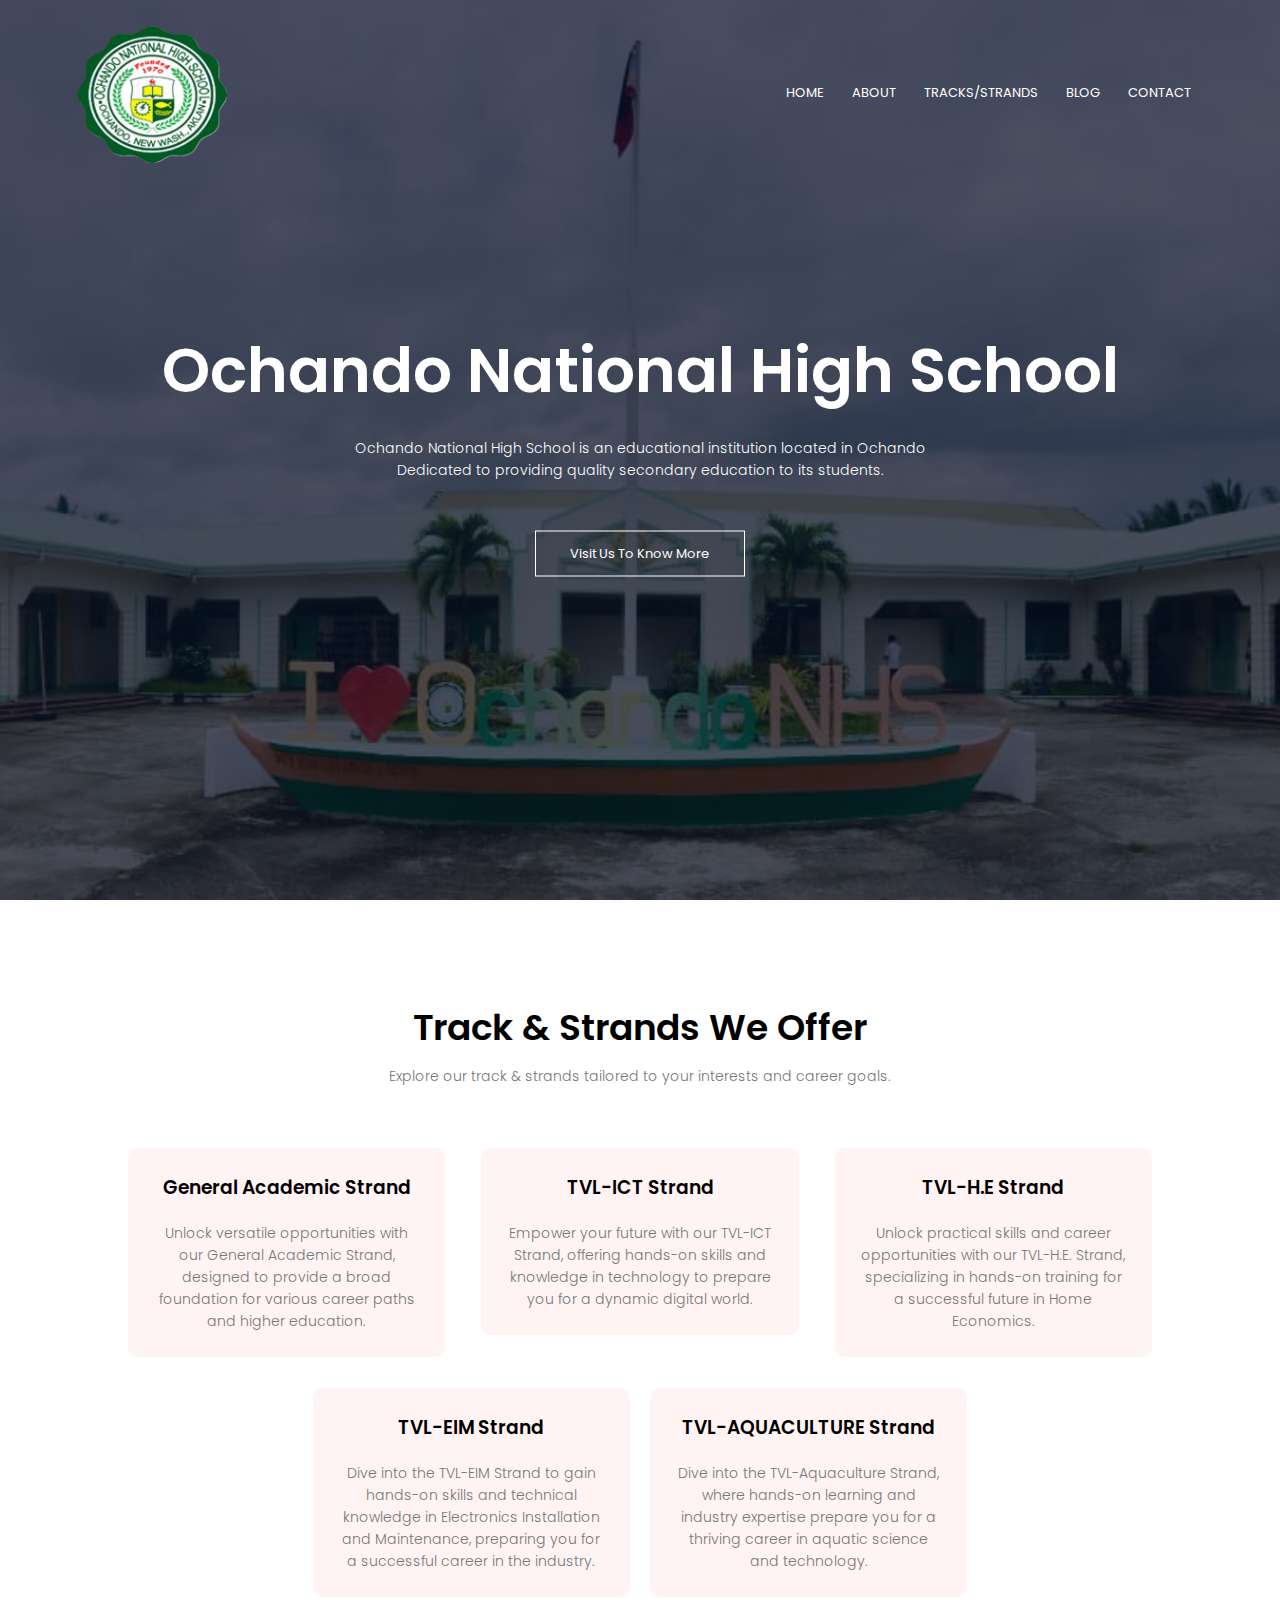
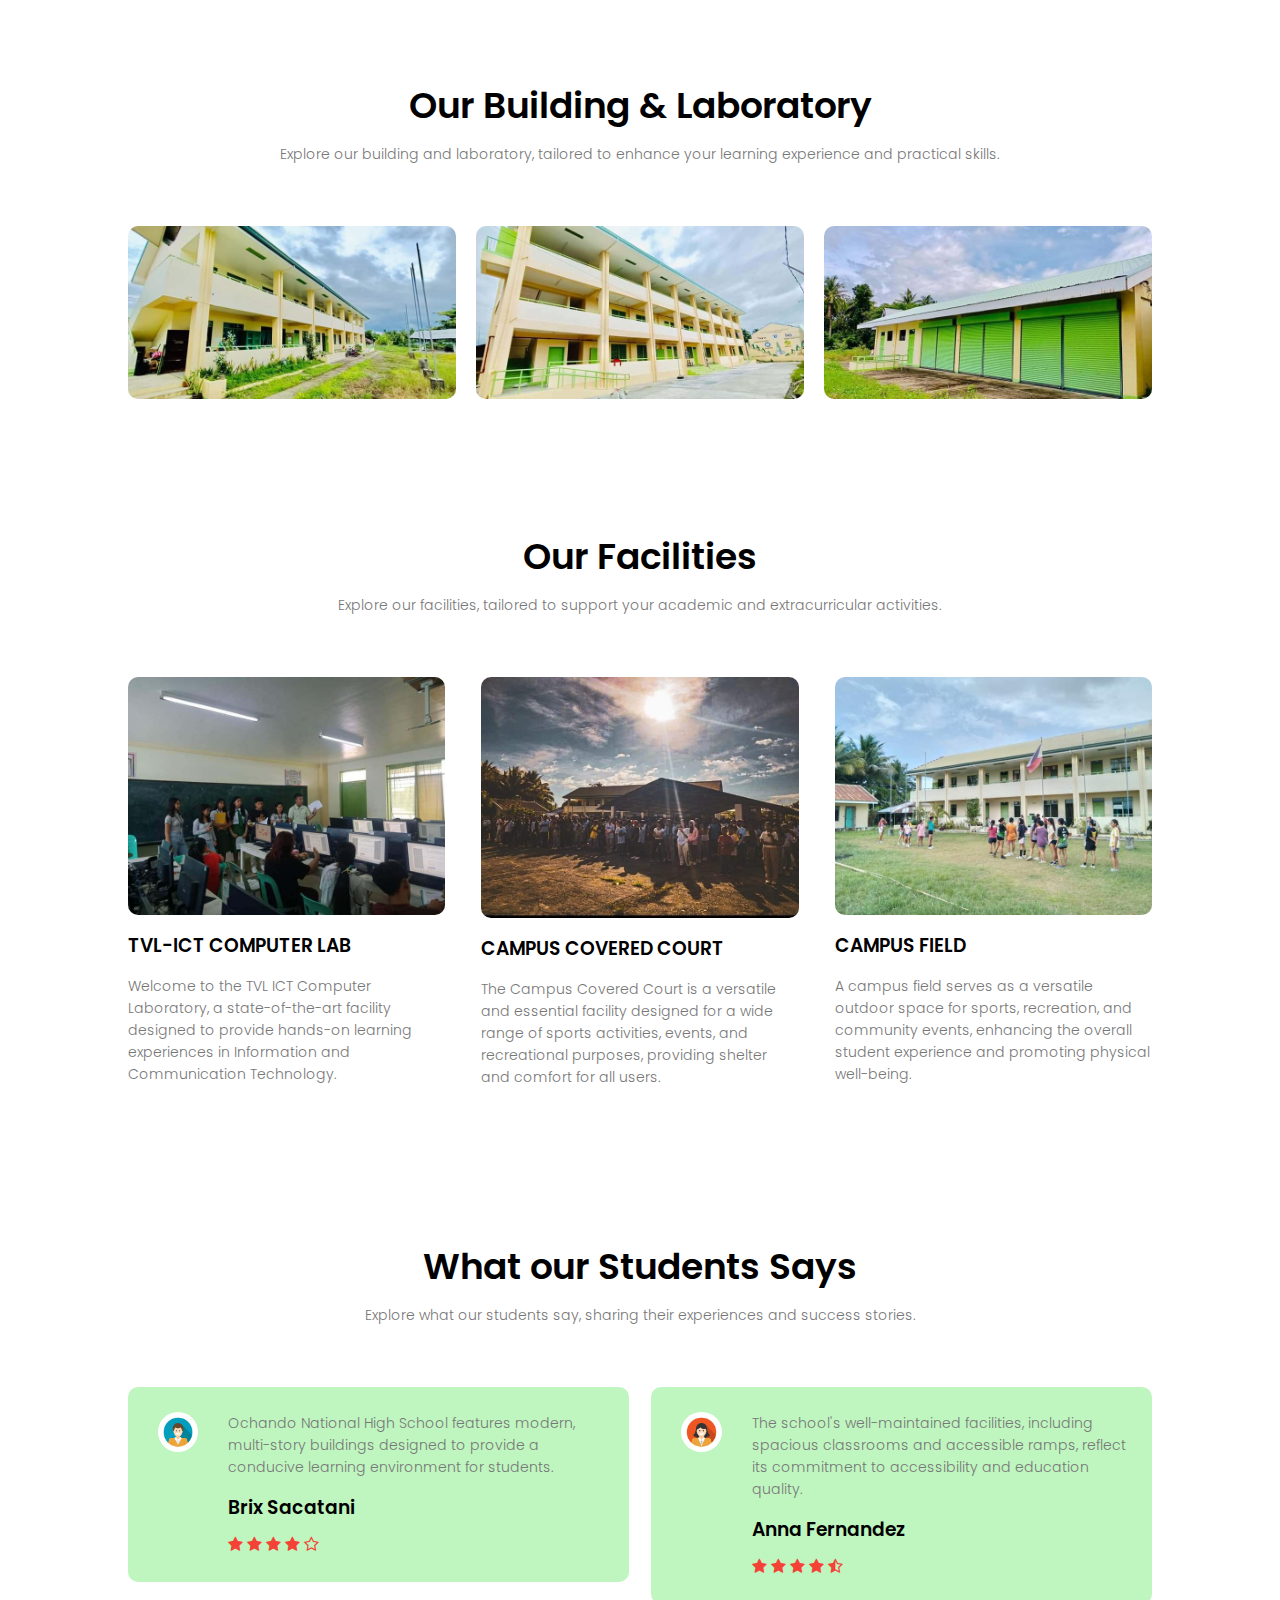
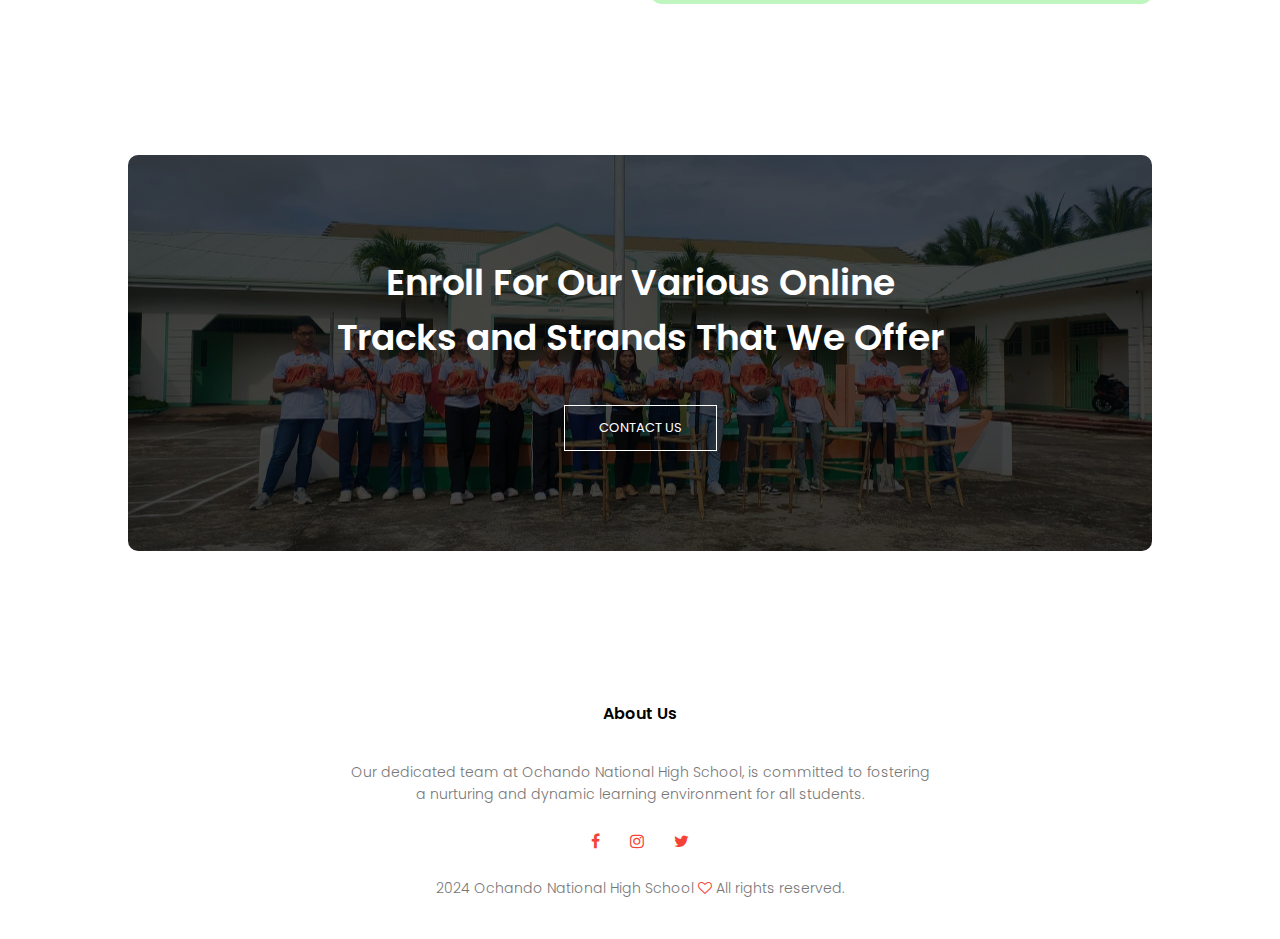
<file: Ochando NHS Website/index.html>
<html lang="en">
<head>
    <meta name="viewport" content="width=device-width, initial-scale=1.0">
    <title>Ochando NHS Wesbite</title>
    <link rel="stylesheet" href="style.css">
    <link rel="preconnect" href="https://fonts.googleapis.com">
<link rel="preconnect" href="https://fonts.gstatic.com" crossorigin>
<link href="https://fonts.googleapis.com/css2?family=Poppins:wght@200;300;400;600;700&display=swap" rel="stylesheet">
<link rel="stylesheet" href="https://cdn.jsdelivr.net/npm/@fortawesome/fontawesome-free@6.4.2/css/all.min.css">
<link rel="stylesheet" href="https://cdnjs.cloudflare.com/ajax/libs/font-awesome/4.7.0/css/font-awesome.min.css">

</head>
<body>
<section class="header">
        <nav>
            <a href="index.html"><img src="images/logo.png"></a>
            <div class="nav-links" id="navLinks">
                <i class="fa fa-times" onclick="hideMenu()"></i>
                <ul>
                    <li><a href="index.html">HOME</a></li>
                    <li><a href="about.html">ABOUT</a></li>
                    <li><a href="strand.html">TRACKS/STRANDS</a></li>
                    <li><a href="blog.html">BLOG</a></li>
                    <li><a href="contact.html">CONTACT</a></li>
                </ul>
            </div>
            <i class="fa fa-bars" onclick="showMenu()"></i>
        </nav>

    <div class="text-box">
        <h1>Ochando National High School</h1>
        <p>Ochando National High School is an educational institution located in Ochando <br> Dedicated to providing quality secondary education to its students.</p>
        <a href="" class="hero-btn">Visit Us To Know More</a>
    </div>

    </section>

<!-- strand -->
<section class="strand">
    <h1>Track & Strands We Offer</h1>
    <p>Explore our track & strands tailored to your interests and career goals.</p>
    
    <div class="row">
        <div class="strand-col">
            <h3>General Academic Strand</h3>
            <p>Unlock versatile opportunities with our General Academic Strand, designed to provide a broad foundation for various career paths and higher education.</p>
        </div>
        <div class="strand-col">
            <h3>TVL-ICT Strand</h3>
            <p>Empower your future with our TVL-ICT Strand, offering hands-on skills and knowledge in technology to prepare you for a dynamic digital world.</p>
        </div>
        <div class="strand-col">
            <h3>TVL-H.E Strand</h3>
            <p>Unlock practical skills and career opportunities with our TVL-H.E. Strand, specializing in hands-on training for a successful future in Home Economics.</p>
        </div>
    </div>
    <div class="row2">
    <div class="strand-col">
            <h3>TVL-EIM Strand</h3>
            <p>Dive into the TVL-EIM Strand to gain hands-on skills and technical knowledge in Electronics Installation and Maintenance, preparing you for a successful career in the industry.</p>
        </div>
    <div class="strand-col">
            <h3>TVL-AQUACULTURE Strand</h3>
            <p>Dive into the TVL-Aquaculture Strand, where hands-on learning and industry expertise prepare you for a thriving career in aquatic science and technology.</p>
        </div>
    </div>

    </div>


</section>
<!-- ----- campus ----- -->

<section class="campus">
    <h1>Our Building & Laboratory</h1>
    <p>Explore our building and laboratory, tailored to enhance your learning experience and practical skills.</p>
    <div class="row">
        <div class="campus-col">
            <img src="images/shs.png">
            <div class="layer">
                <h3>SENIOR HIGH SCHOOL</h3>
            </div>
        </div>
        <div class="campus-col">
            <img src="images/junior.png">
            <div class="layer">
                <h3>JUNIOR HIGH SCHOOL</h3>
            </div>
        </div>
        <div class="campus-col">
            <img src="images/eim.png">
            <div class="layer">
                <h3>TVL-EIM LABORATORY</h3>
            </div>
        </div>
    </div>
</section>

<!-- ----- facilities ----- -->

<section class="facilities">
    <h1>Our Facilities</h1>
    <p>Explore our facilities, tailored to support your academic and extracurricular activities.</p>


    <div class="row">
        <div class="facilities-col">
            <img src="images/complab.png">
            <h3>TVL-ICT COMPUTER LAB</h3>
            <p>Welcome to the TVL ICT Computer Laboratory, a state-of-the-art facility designed to provide hands-on learning experiences in Information and Communication Technology.</p>
        </div>
        <div class="facilities-col">
            <img src="images/covered court.png">
            <h3>CAMPUS COVERED COURT</h3>
            <p>The Campus Covered Court is a versatile and essential facility designed for a wide range of sports activities, events, and recreational purposes, providing shelter and comfort for all users.</p>
        </div>
        <div class="facilities-col">
            <img src="images/field.png">
            <h3>CAMPUS FIELD</h3>
            <p>A campus field serves as a versatile outdoor space for sports, recreation, and community events, enhancing the overall student experience and promoting physical well-being.</p>
        </div>
    </div>

</section>

<!------ testimonials ------>

<section class="testimonials">
    <h1>What our Students Says</h1>
    <p>Explore what our students say, sharing their experiences and success stories.</p>

    <div class="row">
        <div class="testimonial-col">
            <img src="images/user1.jpg">
            <div>
                <p>Ochando National High School features modern, multi-story buildings designed to provide a conducive learning environment for students.</p>
                <h3>Brix Sacatani</h3>
                <i class="fa fa-star"></i>
                <i class="fa fa-star"></i>
                <i class="fa fa-star"></i>
                <i class="fa fa-star"></i>
                <i class="fa fa-star-o"></i>
            </div>
        </div>
        <div class="testimonial-col">
            <img src="images/user2.jpg">
            <div>
                <p>The school's well-maintained facilities, including spacious classrooms and accessible ramps, reflect its commitment to accessibility and education quality.</p>
                <h3>Anna Fernandez</h3>
                <i class="fa fa-star"></i>
                <i class="fa fa-star"></i>
                <i class="fa fa-star"></i>
                <i class="fa fa-star"></i>
                <i class="fa fa-star-half-o"></i>
            </div>
        </div>
    </div>

</section>

<!------ Call To Action ------>

<section class="cta">
    <h1>Enroll For Our Various Online<br>Tracks and Strands That We Offer</h1>
    <a href="" class="hero-btn">CONTACT US</a>
</section>

<!------ Footer ------>

<section class="footer">
    <h4>About Us</h4>
    <p>Our dedicated team at Ochando National High School, is committed to fostering<br> a nurturing and dynamic learning environment for all students.</p>
    <div class="icons">
        <a href="https://www.facebook.com/profile.php?id=100064850674392&mibextid=ZbWKwL" target="_blank"><i class="fa fa-facebook"></i></a>
        <i class="fa fa-instagram"></i>
        <i class="fa fa-twitter"></i>
    </div>
    <p>2024 Ochando National High School <i class="fa fa-heart-o"></i> All rights reserved.</p>
</section>












    
<!-- -------JavaScript for Toggle Menu------->
    <script>

        var navLinks = document.getElementById("navLinks");

        function showMenu(){
            navLinks.style.right = "0";
        }
        function hideMenu(){
            navLinks.style.right = "-200px";
        }

    </script>

</body>
</html>
</file>
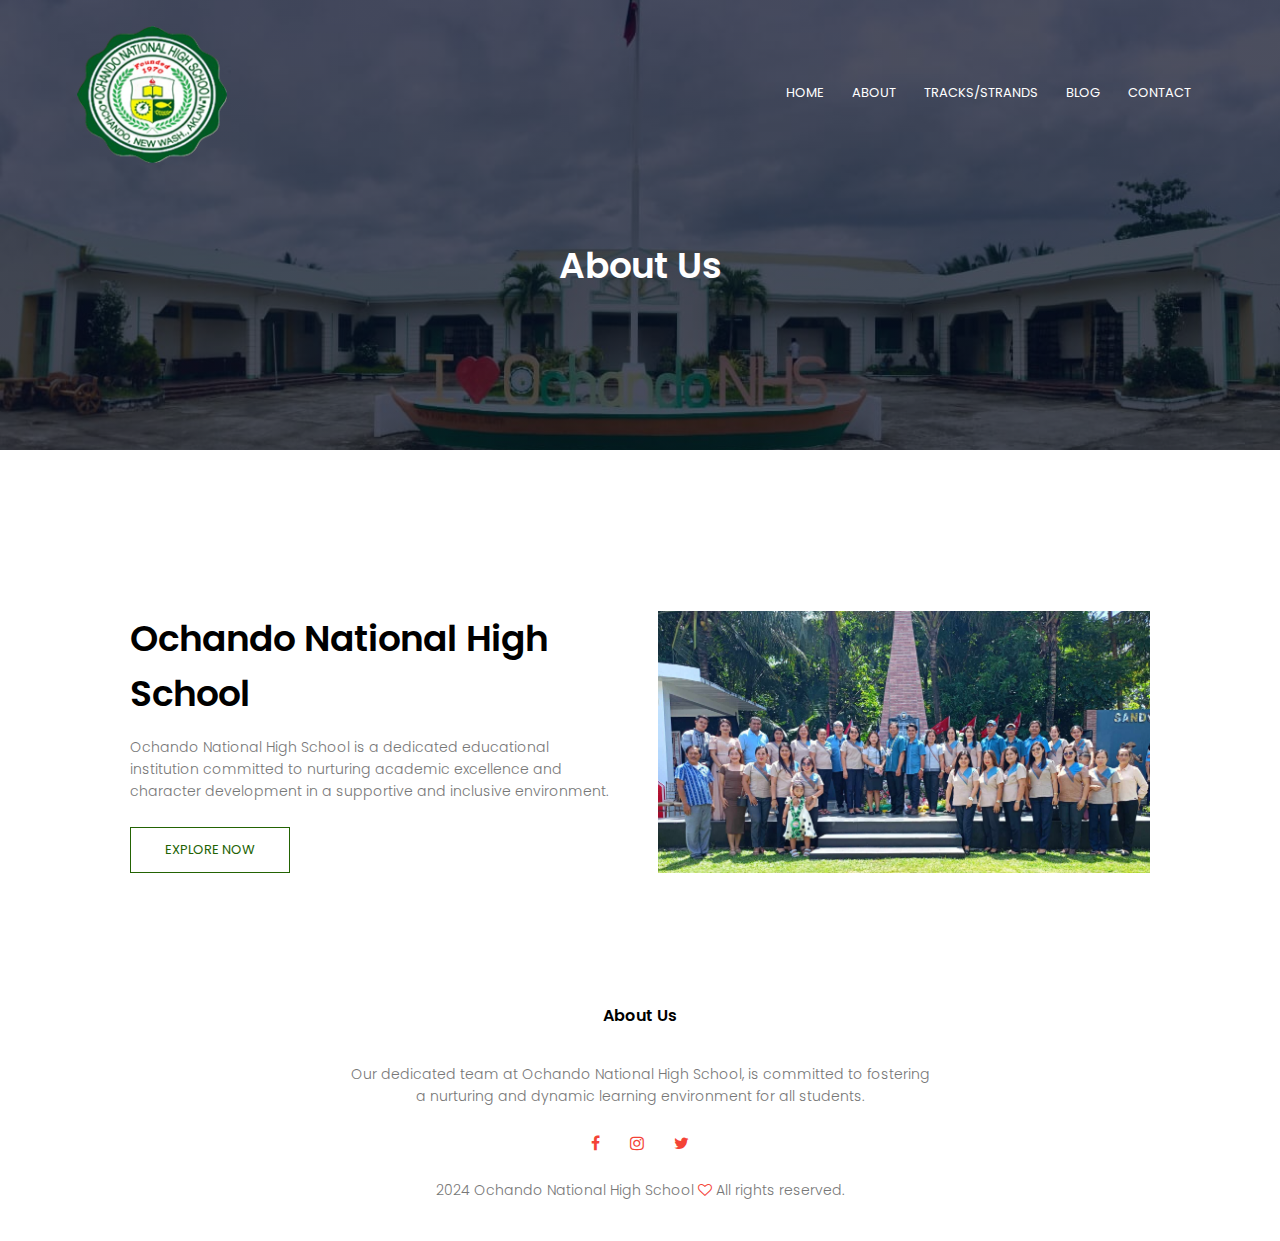
<file: Ochando NHS Website/about.html>
<html lang="en">
<head>
    <meta name="viewport" content="width=device-width, initial-scale=1.0">
    <title>Ochando NHS Wesbite</title>
    <link rel="stylesheet" href="style.css">
    <link rel="preconnect" href="https://fonts.googleapis.com">
<link rel="preconnect" href="https://fonts.gstatic.com" crossorigin>
<link href="https://fonts.googleapis.com/css2?family=Poppins:wght@200;300;400;600;700&display=swap" rel="stylesheet">
<link rel="stylesheet" href="https://cdn.jsdelivr.net/npm/@fortawesome/fontawesome-free@6.4.2/css/all.min.css">
<link rel="stylesheet" href="https://cdnjs.cloudflare.com/ajax/libs/font-awesome/4.7.0/css/font-awesome.min.css">

</head>
<body>
<section class="sub-header">
        <nav>
            <a href="index.html"><img src="images/logo.png"></a>
            <div class="nav-links" id="navLinks">
                <i class="fa fa-times" onclick="hideMenu()"></i>
                <ul>
                    <li><a href="index.html">HOME</a></li>
                    <li><a href="about.html">ABOUT</a></li>
                    <li><a href="strand.html">TRACKS/STRANDS</a></li>
                    <li><a href="blog.html">BLOG</a></li>
                    <li><a href="contact.html">CONTACT</a></li>
                </ul>
            </div>
            <i class="fa fa-bars" onclick="showMenu()"></i>
        </nav>
        <h1>About Us</h1>
    </section>

<!------ about us content ------>

<section class="about-us">

    <div class="row">
        <div class="about-col">
            <h1>Ochando National High School</h1>
            <p>Ochando National High School is a dedicated educational institution committed to nurturing academic excellence and character development in a supportive and inclusive environment.</p>
            <a href="" class="hero-btn green-btn">EXPLORE NOW</a>
        </div>
        <div class="about-col">
            <img src="images/about-us.png">
        </div>
    </div>

</section>




<!------ Footer ------>

<section class="footer">
    <h4>About Us</h4>
    <p>Our dedicated team at Ochando National High School, is committed to fostering<br> a nurturing and dynamic learning environment for all students.</p>
    <div class="icons">
        <a href="https://www.facebook.com/profile.php?id=100064850674392&mibextid=ZbWKwL" target="_blank"><i class="fa fa-facebook"></i></a>
        <i class="fa fa-instagram"></i>
        <i class="fa fa-twitter"></i>
    </div>
    <p>2024 Ochando National High School <i class="fa fa-heart-o"></i> All rights reserved.</p>
</section>












    
<!-- -------JavaScript for Toggle Menu------->
    <script>

        var navLinks = document.getElementById("navLinks");

        function showMenu(){
            navLinks.style.right = "0";
        }
        function hideMenu(){
            navLinks.style.right = "-200px";
        }

    </script>

</body>
</html>
</file>
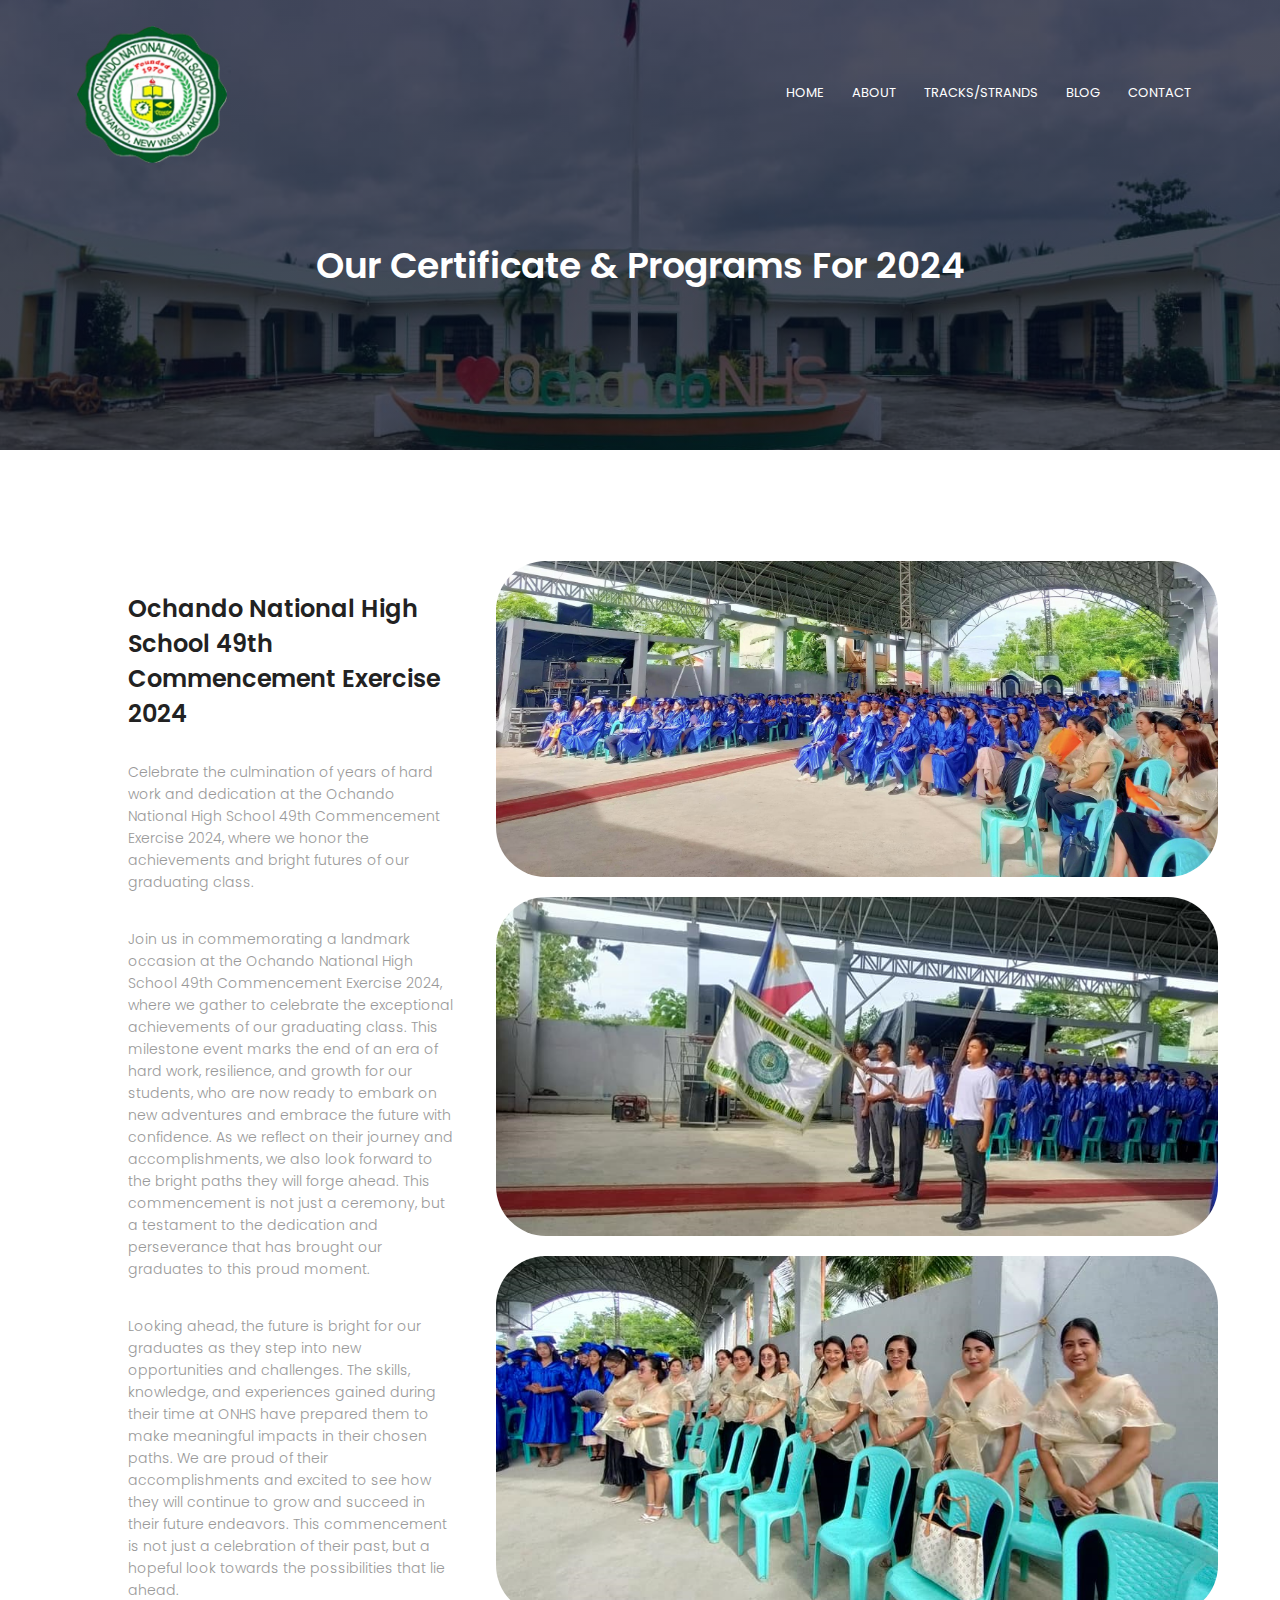
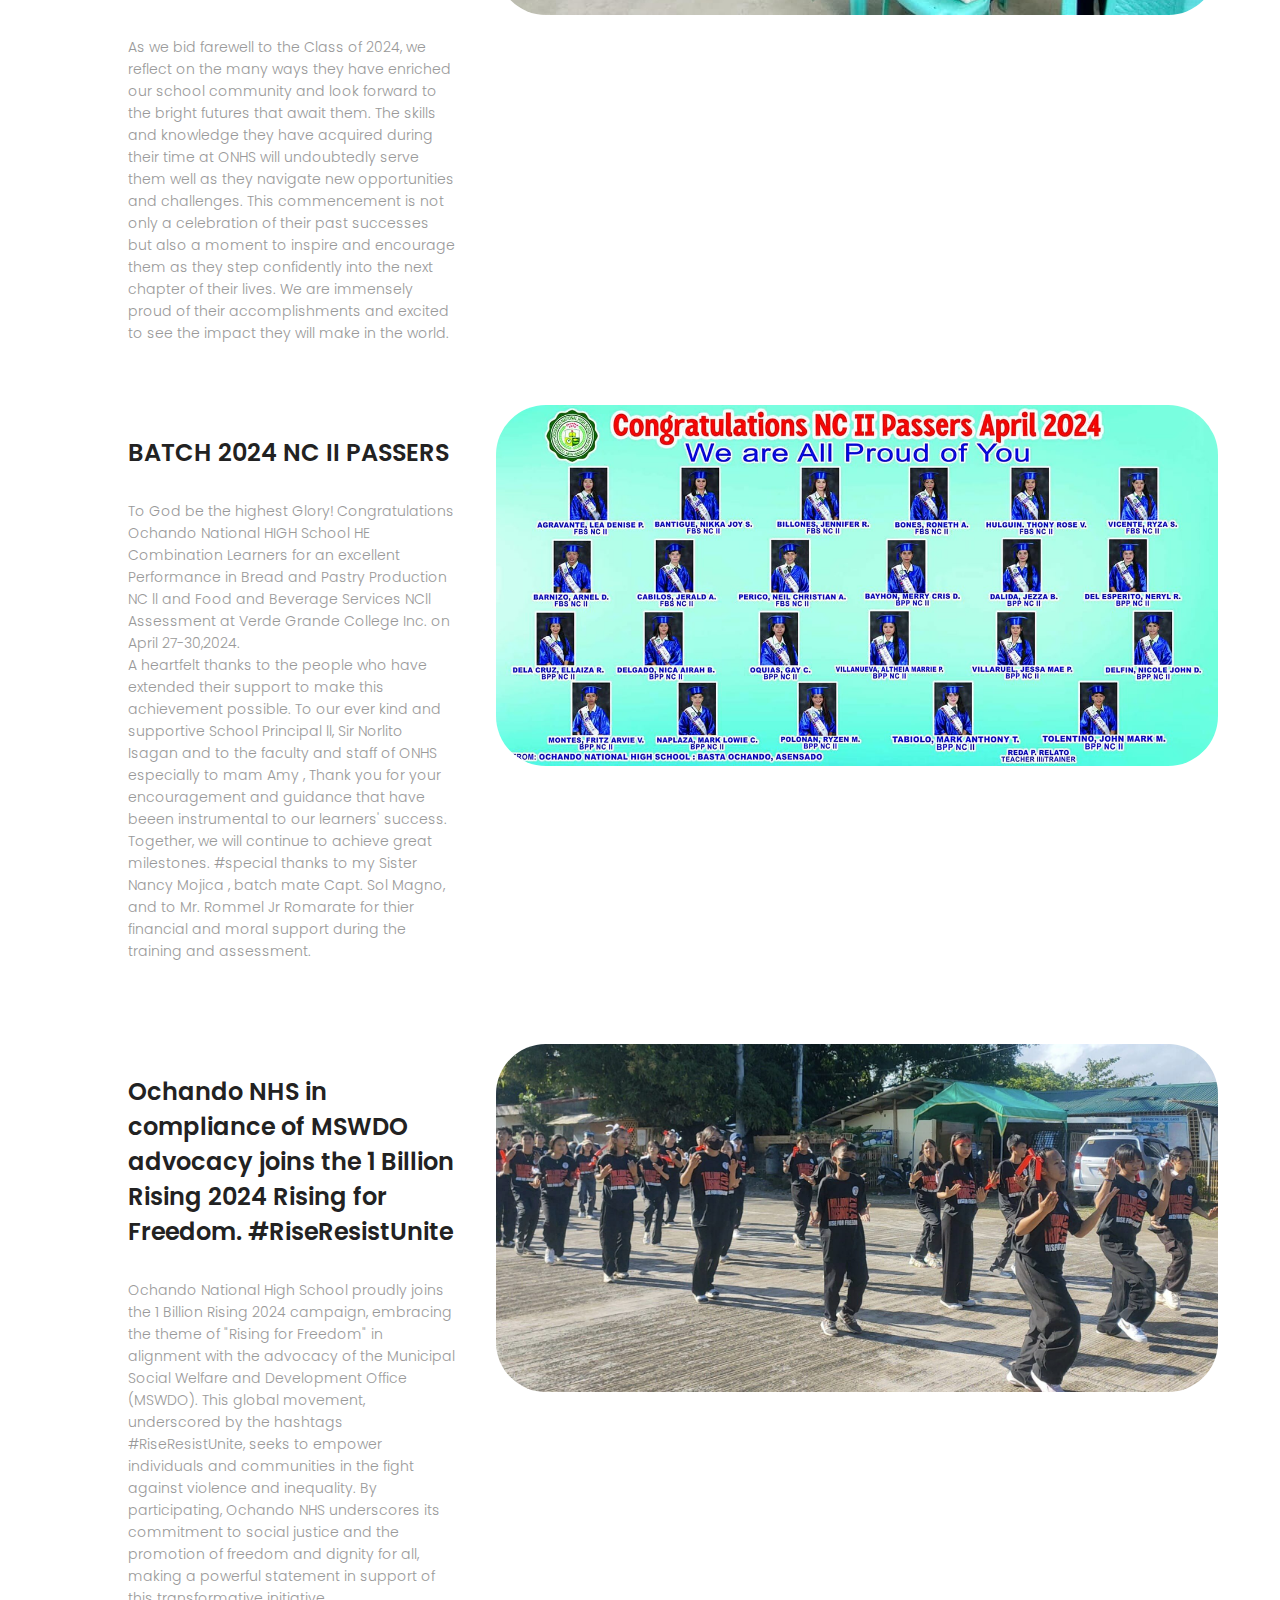
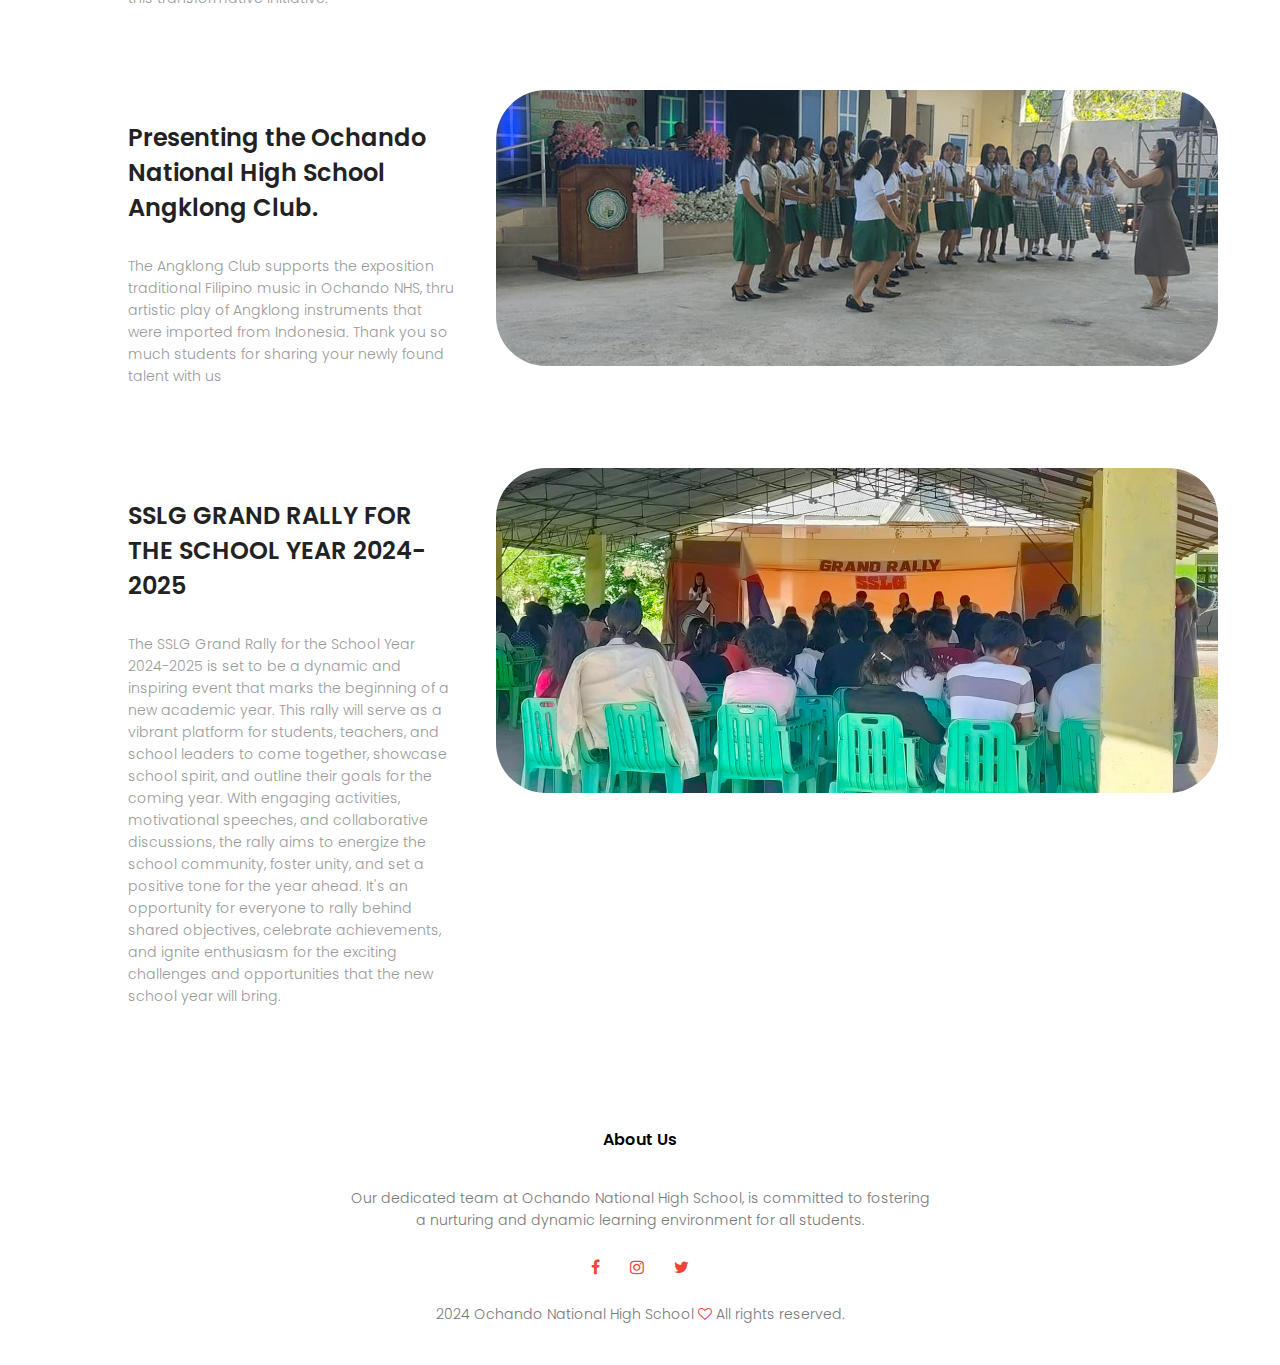
<file: Ochando NHS Website/blog.html>
<html lang="en">
<head>
    <meta name="viewport" content="width=device-width, initial-scale=1.0">
    <title>Ochando NHS Wesbite</title>
    <link rel="stylesheet" href="style.css">
    <link rel="preconnect" href="https://fonts.googleapis.com">
<link rel="preconnect" href="https://fonts.gstatic.com" crossorigin>
<link href="https://fonts.googleapis.com/css2?family=Poppins:wght@200;300;400;600;700&display=swap" rel="stylesheet">
<link rel="stylesheet" href="https://cdn.jsdelivr.net/npm/@fortawesome/fontawesome-free@6.4.2/css/all.min.css">
<link rel="stylesheet" href="https://cdnjs.cloudflare.com/ajax/libs/font-awesome/4.7.0/css/font-awesome.min.css">

</head>
<body>
<section class="sub-header">
        <nav>
            <a href="index.html"><img src="images/logo.png"></a>
            <div class="nav-links" id="navLinks">
                <i class="fa fa-times" onclick="hideMenu()"></i>
                <ul>
                    <li><a href="index.html">HOME</a></li>
                    <li><a href="about.html">ABOUT</a></li>
                    <li><a href="strand.html">TRACKS/STRANDS</a></li>
                    <li><a href="blog.html">BLOG</a></li>
                    <li><a href="contact.html">CONTACT</a></li>
                </ul>
            </div>
            <i class="fa fa-bars" onclick="showMenu()"></i>
        </nav>
        <h1>Our Certificate & Programs For 2024</h1>
    </section>

<!------ blog page ------>

<section class="blog-content">

    <div class="row">
        <div class="blog-left">
            <h2>Ochando National High School 49th Commencement Exercise 2024</h2>
            <p>Celebrate the culmination of years of hard work and dedication at the Ochando National High School 49th Commencement Exercise 2024, where we honor the achievements and bright futures of our graduating class.</p>
            <br>
            <p>Join us in commemorating a landmark occasion at the Ochando National High School 49th Commencement Exercise 2024, where we gather to celebrate the exceptional achievements of our graduating class. This milestone event marks the end of an era of hard work, resilience, and growth for our students, who are now ready to embark on new adventures and embrace the future with confidence. As we reflect on their journey and accomplishments, we also look forward to the bright paths they will forge ahead. This commencement is not just a ceremony, but a testament to the dedication and perseverance that has brought our graduates to this proud moment.</p>
            <br>
            <p>Looking ahead, the future is bright for our graduates as they step into new opportunities and challenges. The skills, knowledge, and experiences gained during their time at ONHS have prepared them to make meaningful impacts in their chosen paths. We are proud of their accomplishments and excited to see how they will continue to grow and succeed in their future endeavors. This commencement is not just a celebration of their past, but a hopeful look towards the possibilities that lie ahead.</p>
            <br>
            <p>As we bid farewell to the Class of 2024, we reflect on the many ways they have enriched our school community and look forward to the bright futures that await them. The skills and knowledge they have acquired during their time at ONHS will undoubtedly serve them well as they navigate new opportunities and challenges. This commencement is not only a celebration of their past successes but also a moment to inspire and encourage them as they step confidently into the next chapter of their lives. We are immensely proud of their accomplishments and excited to see the impact they will make in the world.</p>
        </div>
        <div class="blog-right">
            <img src="images/certificate.png">
            <img src="images/certificate3.png">
            <img src="images/certificate4.png">
        </div>
    </div>
    <div class="row">
        <div class="blog-left">
            <h2>BATCH 2024 NC II PASSERS</h2>
            <p>To God be the highest Glory!
                Congratulations Ochando National HIGH School HE Combination Learners for an excellent Performance in Bread and Pastry Production NC ll and Food and Beverage Services NCll Assessment at Verde Grande College Inc. on  April 27-30,2024.
                <br>
                A heartfelt thanks to the people who have extended their support to make this achievement possible. To our ever kind and supportive School Principal ll, Sir Norlito Isagan and to the faculty and staff of ONHS especially to mam Amy , Thank you for your encouragement and guidance that have beeen instrumental to our learners' success. Together, we will continue to achieve great milestones.
                #special  thanks to my Sister Nancy Mojica , batch mate Capt. Sol Magno,  and to Mr. Rommel Jr Romarate  for thier financial and moral  support during the training and  assessment.</p>
        </div>
        <div class="blog-right">
            <img src="images/nc2.png">
        </div>
        <div class="row">
            <div class="blog-left">
                <h2>Ochando NHS in compliance of MSWDO advocacy joins the 1 Billion Rising 2024 Rising for Freedom.
                    #RiseResistUnite</h2>
                    <p>Ochando National High School proudly joins the 1 Billion Rising 2024 campaign, embracing the theme of "Rising for Freedom" in alignment with the advocacy of the Municipal Social Welfare and Development Office (MSWDO). This global movement, underscored by the hashtags #RiseResistUnite, seeks to empower individuals and communities in the fight against violence and inequality. By participating, Ochando NHS underscores its commitment to social justice and the promotion of freedom and dignity for all, making a powerful statement in support of this transformative initiative.</p>
                </div>
                <div class="blog-right">
                    <img src="images/mswd1.png">
                </div>
        <div class="row">
            <div class="blog-left">
                <h2>Presenting the Ochando National High School Angklong Club.</h2>
                    <p>The Angklong Club supports the exposition traditional Filipino music in Ochando NHS, thru artistic play of Angklong instruments that were imported from Indonesia. Thank you so much students for sharing your newly found talent with us</p>
                </div>
                <div class="blog-right">
                    <img src="images/angklung.png">
                </div>
        <div class="row">
            <div class="blog-left">
                <h2>SSLG GRAND RALLY FOR THE SCHOOL YEAR 2024-2025</h2>
                    <p>The SSLG Grand Rally for the School Year 2024-2025 is set to be a dynamic and inspiring event that marks the beginning of a new academic year. This rally will serve as a vibrant platform for students, teachers, and school leaders to come together, showcase school spirit, and outline their goals for the coming year. With engaging activities, motivational speeches, and collaborative discussions, the rally aims to energize the school community, foster unity, and set a positive tone for the year ahead. It's an opportunity for everyone to rally behind shared objectives, celebrate achievements, and ignite enthusiasm for the exciting challenges and opportunities that the new school year will bring.</p>
                </div>
                <div class="blog-right">
                    <img src="images/rally.png">
                </div>
        
</section>



<!------ Footer ------>

<section class="footer">
    <h4>About Us</h4>
    <p>Our dedicated team at Ochando National High School, is committed to fostering<br> a nurturing and dynamic learning environment for all students.</p>
    <div class="icons">
        <a href="https://www.facebook.com/profile.php?id=100064850674392&mibextid=ZbWKwL" target="_blank"><i class="fa fa-facebook"></i></a>
        <i class="fa fa-instagram"></i>
        <i class="fa fa-twitter"></i>
    </div>
    <p>2024 Ochando National High School <i class="fa fa-heart-o"></i> All rights reserved.</p>
</section>












    
<!-- -------JavaScript for Toggle Menu------->
    <script>

        var navLinks = document.getElementById("navLinks");

        function showMenu(){
            navLinks.style.right = "0";
        }
        function hideMenu(){
            navLinks.style.right = "-200px";
        }

    </script>

</body>
</html>
</file>
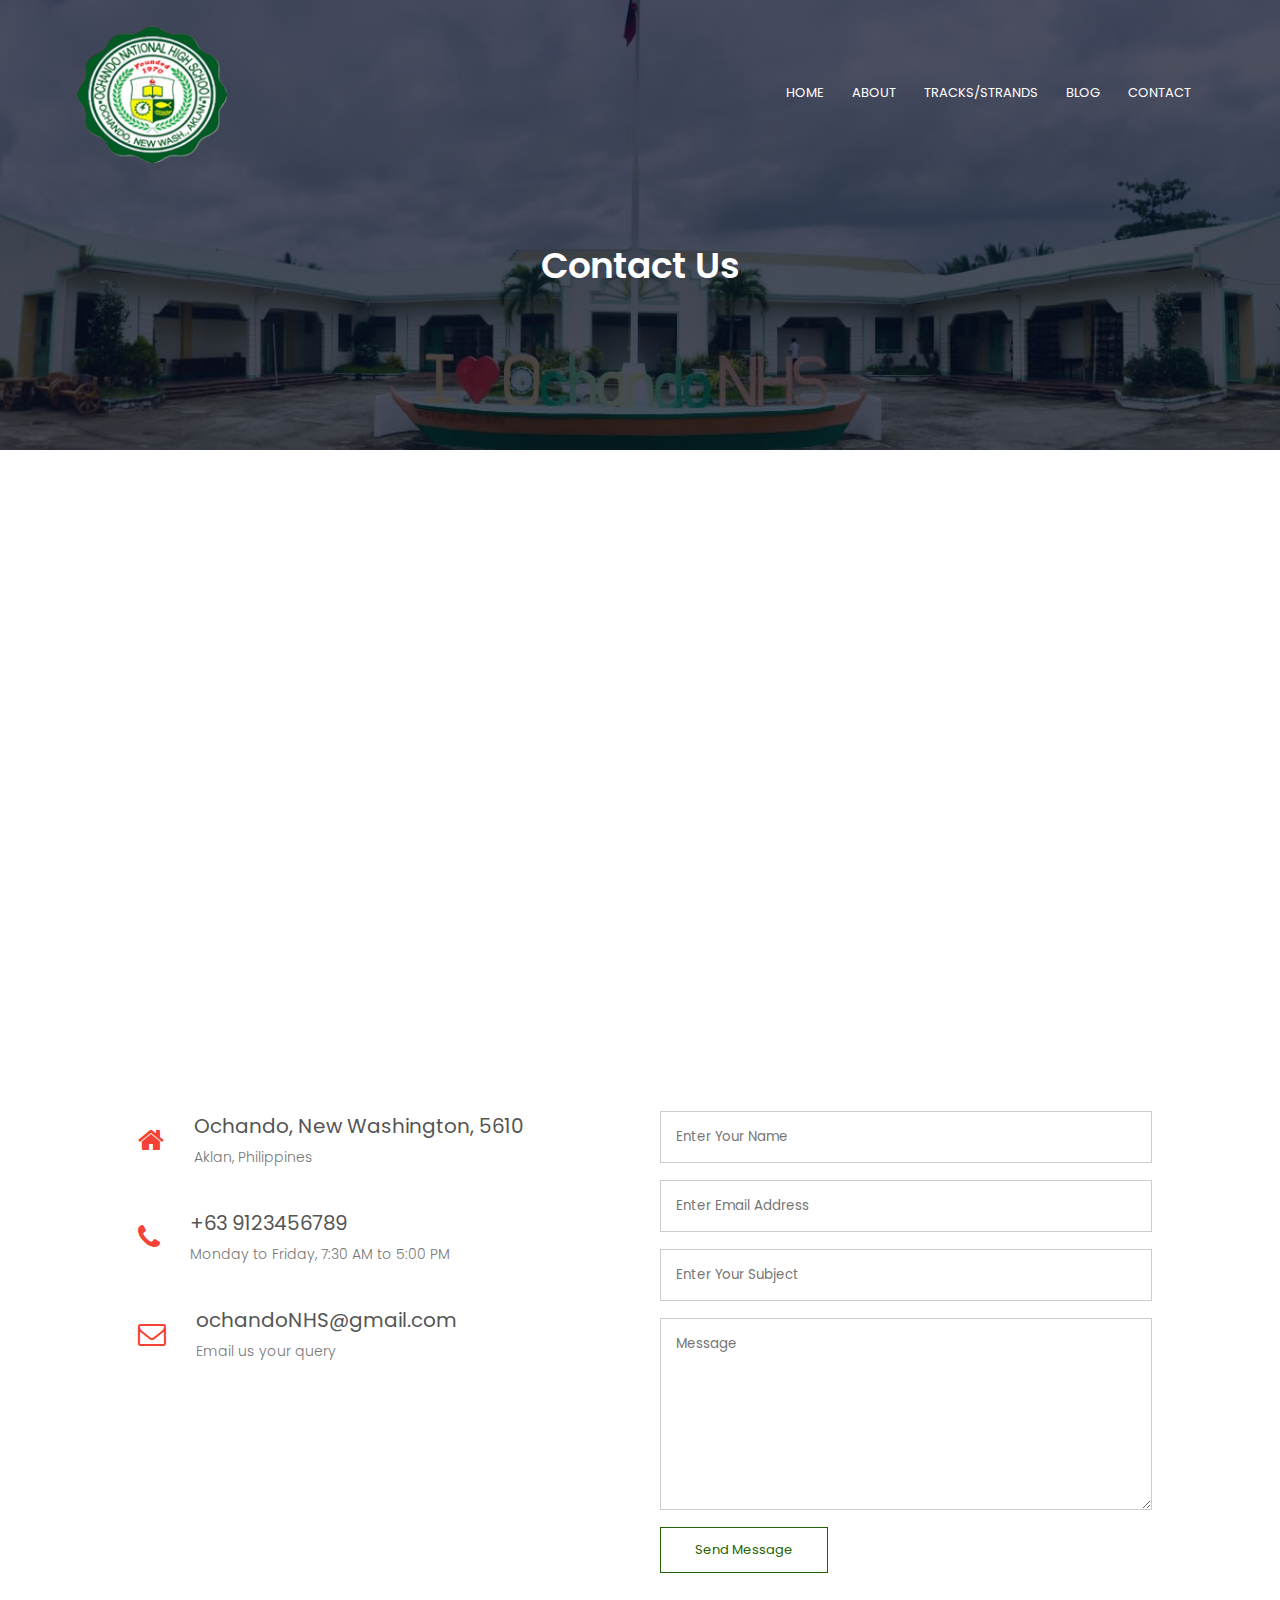
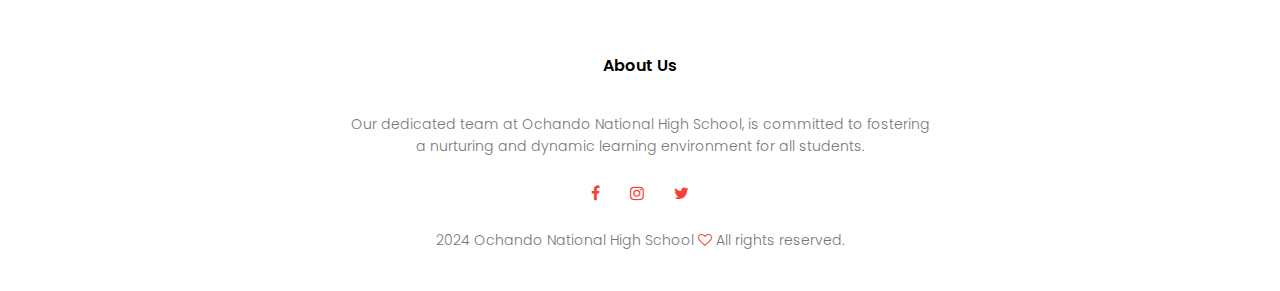
<file: Ochando NHS Website/contact.html>
<html lang="en">
<head>
    <meta name="viewport" content="width=device-width, initial-scale=1.0">
    <title>Ochando NHS Wesbite</title>
    <link rel="stylesheet" href="style.css">
    <link rel="preconnect" href="https://fonts.googleapis.com">
<link rel="preconnect" href="https://fonts.gstatic.com" crossorigin>
<link href="https://fonts.googleapis.com/css2?family=Poppins:wght@200;300;400;600;700&display=swap" rel="stylesheet">
<link rel="stylesheet" href="https://cdn.jsdelivr.net/npm/@fortawesome/fontawesome-free@6.4.2/css/all.min.css">
<link rel="stylesheet" href="https://cdnjs.cloudflare.com/ajax/libs/font-awesome/4.7.0/css/font-awesome.min.css">

</head>
<body>
<section class="sub-header">
        <nav>
            <a href="index.html"><img src="images/logo.png"></a>
            <div class="nav-links" id="navLinks">
                <i class="fa fa-times" onclick="hideMenu()"></i>
                <ul>
                    <li><a href="index.html">HOME</a></li>
                    <li><a href="about.html">ABOUT</a></li>
                    <li><a href="strand.html">TRACKS/STRANDS</a></li>
                    <li><a href="blog.html">BLOG</a></li>
                    <li><a href="contact.html">CONTACT</a></li>
                </ul>
            </div>
            <i class="fa fa-bars" onclick="showMenu()"></i>
        </nav>
        <h1>Contact Us</h1>
    </section>

<!------ contact us ------>

<section class="location">

    <iframe src="https://www.google.com/maps/embed?pb=!1m18!1m12!1m3!1d3908.143795847373!2d122.47949917481799!3d11.613096488591205!2m3!1f0!2f0!3f0!3m2!1i1024!2i768!4f13.1!3m3!1m2!1s0x33a584facfffff11%3A0x8263ea174a5857d1!2sOchando%20National%20High%20School!5e0!3m2!1sen!2sph!4v1721713094574!5m2!1sen!2sph" width="600" height="450" style="border:0;" allowfullscreen="" loading="lazy" referrerpolicy="no-referrer-when-downgrade"></iframe>

</section>

<section class="contact-us">

    <div class="row">
        <div class="contact-col">
            <div>
                <i class="fa fa-home"></i>
                <span>
                    <h5>Ochando, New Washington, 5610</h5>
                    <p>Aklan, Philippines</p>
                </span>
            </div>
            <div>
                <i class="fa fa-phone"></i>
                <span>
                    <h5>+63 9123456789</h5>
                    <p>Monday to Friday, 7:30 AM to 5:00 PM</p>
                </span>
            </div>
            <div>
                <i class="fa fa-envelope-o"></i>
                <span>
                    <h5>ochandoNHS@gmail.com</h5>
                    <p>Email us your query</p>
                </span>
            </div>
        </div>
     <div class="contact-col">

    <form action="form-handler.php" method="post">
        <input type="text" name="name" placeholder="Enter Your Name" required>
        <input type="email" name="email" placeholder="Enter Email Address" required>
        <input type="text" name="subject" placeholder="Enter Your Subject" required>
        <textarea rows="8" name="message" placeholder="Message" required></textarea>
        <button type="submit" class="hero-btn green-btn"> Send Message</button>
        </form>





        </div>
    </div>

</section>


<!------ Footer ------>

<section class="footer">
    <h4>About Us</h4>
    <p>Our dedicated team at Ochando National High School, is committed to fostering<br> a nurturing and dynamic learning environment for all students.</p>
    <div class="icons">
        <a href="https://www.facebook.com/profile.php?id=100064850674392&mibextid=ZbWKwL" target="_blank"><i class="fa fa-facebook"></i></a>
        <i class="fa fa-instagram"></i>
        <i class="fa fa-twitter"></i>
    </div>
    <p>2024 Ochando National High School <i class="fa fa-heart-o"></i> All rights reserved.</p>
</section>












    
<!-- -------JavaScript for Toggle Menu------->
    <script>

        var navLinks = document.getElementById("navLinks");

        function showMenu(){
            navLinks.style.right = "0";
        }
        function hideMenu(){
            navLinks.style.right = "-200px";
        }

    </script>

</body>
</html>
</file>
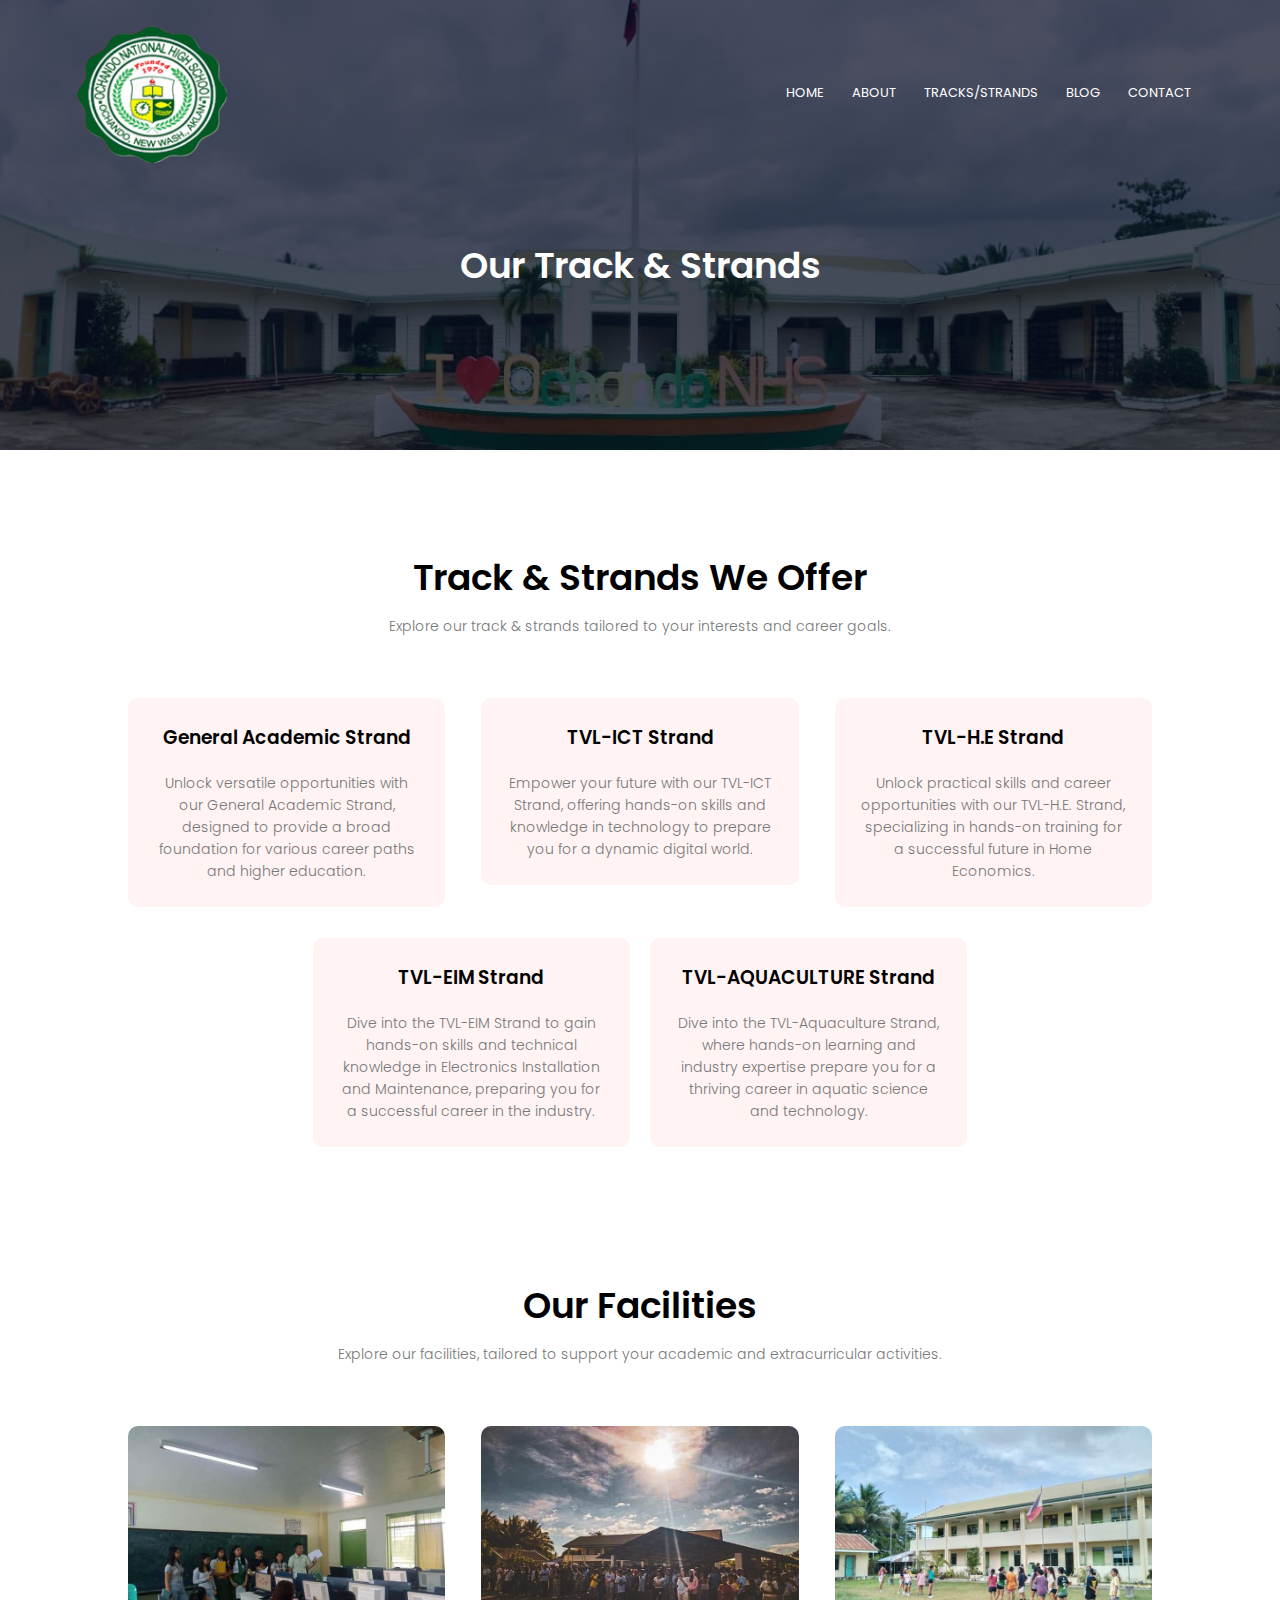
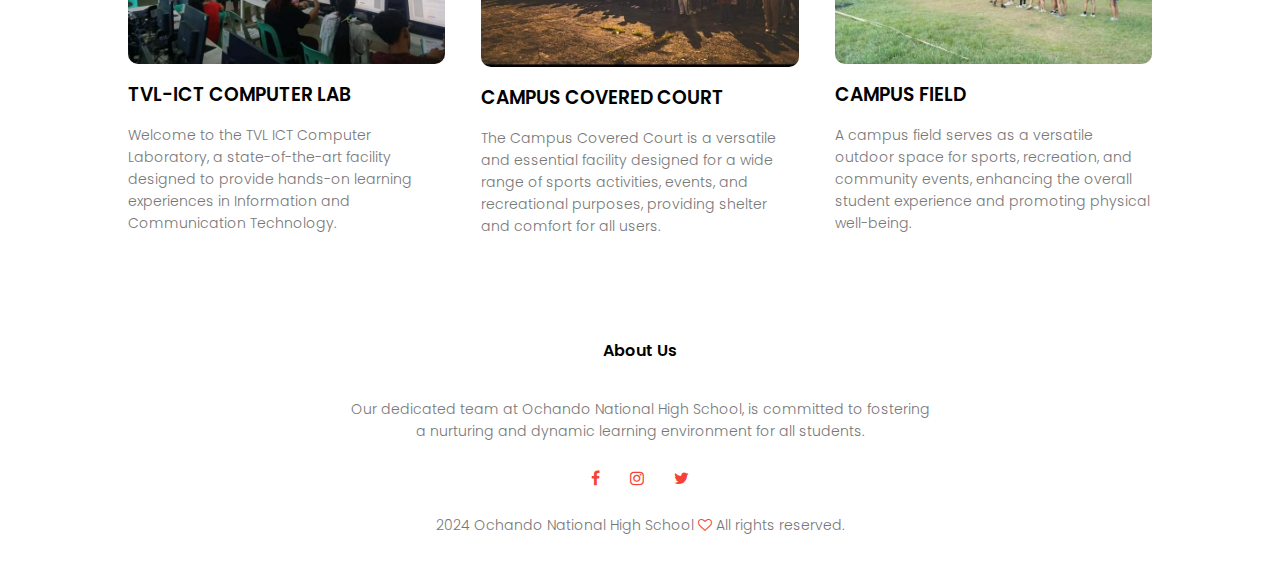
<file: Ochando NHS Website/strand.html>
<html lang="en">
<head>
    <meta name="viewport" content="width=device-width, initial-scale=1.0">
    <title>Ochando NHS Wesbite</title>
    <link rel="stylesheet" href="style.css">
    <link rel="preconnect" href="https://fonts.googleapis.com">
<link rel="preconnect" href="https://fonts.gstatic.com" crossorigin>
<link href="https://fonts.googleapis.com/css2?family=Poppins:wght@200;300;400;600;700&display=swap" rel="stylesheet">
<link rel="stylesheet" href="https://cdn.jsdelivr.net/npm/@fortawesome/fontawesome-free@6.4.2/css/all.min.css">
<link rel="stylesheet" href="https://cdnjs.cloudflare.com/ajax/libs/font-awesome/4.7.0/css/font-awesome.min.css">

</head>
<body>
<section class="sub-header">
        <nav>
            <a href="index.html"><img src="images/logo.png"></a>
            <div class="nav-links" id="navLinks">
                <i class="fa fa-times" onclick="hideMenu()"></i>
                <ul>
                    <li><a href="index.html">HOME</a></li>
                    <li><a href="about.html">ABOUT</a></li>
                    <li><a href="strand.html">TRACKS/STRANDS</a></li>
                    <li><a href="blog.html">BLOG</a></li>
                    <li><a href="contact.html">CONTACT</a></li>
                </ul>
            </div>
            <i class="fa fa-bars" onclick="showMenu()"></i>
        </nav>
        <h1>Our Track & Strands</h1>
    </section>

<!------ Track & Strand ------>

<section class="strand">
    <h1>Track & Strands We Offer</h1>
    <p>Explore our track & strands tailored to your interests and career goals.</p>
    
    <div class="row">
        <div class="strand-col">
            <h3>General Academic Strand</h3>
            <p>Unlock versatile opportunities with our General Academic Strand, designed to provide a broad foundation for various career paths and higher education.</p>
        </div>
        <div class="strand-col">
            <h3>TVL-ICT Strand</h3>
            <p>Empower your future with our TVL-ICT Strand, offering hands-on skills and knowledge in technology to prepare you for a dynamic digital world.</p>
        </div>
        <div class="strand-col">
            <h3>TVL-H.E Strand</h3>
            <p>Unlock practical skills and career opportunities with our TVL-H.E. Strand, specializing in hands-on training for a successful future in Home Economics.</p>
        </div>
    </div>
    <div class="row2">
    <div class="strand-col">
            <h3>TVL-EIM Strand</h3>
            <p>Dive into the TVL-EIM Strand to gain hands-on skills and technical knowledge in Electronics Installation and Maintenance, preparing you for a successful career in the industry.</p>
        </div>
    <div class="strand-col">
            <h3>TVL-AQUACULTURE Strand</h3>
            <p>Dive into the TVL-Aquaculture Strand, where hands-on learning and industry expertise prepare you for a thriving career in aquatic science and technology.</p>
        </div>
    </div>

    </div>

</section>

<!------ Facilities ------>

<section class="facilities">
    <h1>Our Facilities</h1>
    <p>Explore our facilities, tailored to support your academic and extracurricular activities.</p>


    <div class="row">
        <div class="facilities-col">
            <img src="images/complab.png">
            <h3>TVL-ICT COMPUTER LAB</h3>
            <p>Welcome to the TVL ICT Computer Laboratory, a state-of-the-art facility designed to provide hands-on learning experiences in Information and Communication Technology.</p>
        </div>
        <div class="facilities-col">
            <img src="images/covered court.png">
            <h3>CAMPUS COVERED COURT</h3>
            <p>The Campus Covered Court is a versatile and essential facility designed for a wide range of sports activities, events, and recreational purposes, providing shelter and comfort for all users.</p>
        </div>
        <div class="facilities-col">
            <img src="images/field.png">
            <h3>CAMPUS FIELD</h3>
            <p>A campus field serves as a versatile outdoor space for sports, recreation, and community events, enhancing the overall student experience and promoting physical well-being.</p>
        </div>
    </div>

</section>

<!------ Footer ------>

<section class="footer">
    <h4>About Us</h4>
    <p>Our dedicated team at Ochando National High School, is committed to fostering<br> a nurturing and dynamic learning environment for all students.</p>
    <div class="icons">
        <a href="https://www.facebook.com/profile.php?id=100064850674392&mibextid=ZbWKwL" target="_blank"><i class="fa fa-facebook"></i></a>
        <i class="fa fa-instagram"></i>
        <i class="fa fa-twitter"></i>
    </div>
    <p>2024 Ochando National High School <i class="fa fa-heart-o"></i> All rights reserved.</p>
</section>












    
<!-- -------JavaScript for Toggle Menu------->
    <script>

        var navLinks = document.getElementById("navLinks");

        function showMenu(){
            navLinks.style.right = "0";
        }
        function hideMenu(){
            navLinks.style.right = "-200px";
        }

    </script>

</body>
</html>
</file>
<file: Ochando NHS Website/style.css>
*{
    margin: 0;
    padding: 0;
    font-family: "Poppins", sans-serif;
}
.header{
    min-height: 100vh;
    width: 100%;
    background-image: linear-gradient(rgba(4,9,30,0.7),rgba(4,9,30,0.7)),url(images/background.png);
    background-position: center;
    background-size: cover;
    position: relative;
}
nav{
    display: flex;
    padding: 2% 6%;
    justify-content: space-between;
    align-items: center;
}
nav img{
    width: 150px;

}
.nav-links{
    flex: 1;
    text-align: right;
}
.nav-links ul li{
    list-style: none;
    display: inline-block;
    padding: 8px 12px;
    position: relative; 
}
.nav-links ul li a{
    color: #fff;
    text-decoration: none;
    font-size: 13px;
}
.nav-links ul li::after{
    content: '';
    width: 0%;
    height: 2px;
    background: #027b02;
    display: block;
    margin: auto;
    transition: 0.5s;
}
.nav-links ul li:hover::after{
    width: 100%;
}
.text-box{
    width: 90%;
    color: #fff;
    position: absolute;
    top: 50%;
    left: 50%;
    transform: translate(-50%,-50%);
    text-align: center;
}
.text-box h1{
    font-size: 62px;
}
.text-box p{
    margin: 10px 0 40px;
    font-size: 14px;
    color: #fff;
}
.hero-btn{
    display: inline-block;
    text-decoration: none;
    color: #fff;
    border: 1px solid #fff;
    padding: 12px 34px;
    font-size: 13px;
    background: transparent;
    position: relative;
    cursor: pointer;
}
.hero-btn:hover{
    border: 1px solid #025002;
    background: #025002;
    transition: 1s;
}

nav .fa{
    display: none;
}

@media(max-width: 700px){
    .text-box h1{
        font-size: 20px;
    }
    .nav-links ul li{
        display: block;
    }
    .nav-links{
        position: fixed;
        background: #025002;
        height: 100vh;
        width: 200px;
        top: 0;
        right: -200px;
        text-align: left;
        z-index: 2;
        transition: 1s;
    }
    nav .fa{
        display: block;
        color: #fff;
        margin: 10px;
        font-size: 22px;
        cursor: pointer;
    }
    .nav-links ul{
        padding: 30px;
    }
    .row{
        flex-direction: column;
    }
    .row2{
        flex-direction: column;
    }
    .testimonial-col img{
        margin-left: 0px;
        margin-right: 15px;
    }
    .cta h1{
       font-size: 24px;
    }
}
/*----- strand -----*/
 
.strand{
    width: 80%;
    margin: auto;
    text-align: center;
    padding-top: 100px;
}
h1{
    font-size: 36px;
    font-weight: 600;
}

p{
    color: #777;
    font-size: 14px;
    font-weight: 300;
    line-height: 22px;
    padding: 10px;
}
.row {
    margin-top: 5%;
    display: flex;
    justify-content: center;
    gap: 20px;
    flex-wrap: wrap;
}
.row2 {
    display: flex;
    justify-content: center;
    gap: 20px;
    flex-wrap: wrap;
}
.strand-col {
    background: #fff3f3;
    flex-basis: 31%;
    border-radius: 10px;
    margin-bottom: 3%;
    padding: 15px;
    box-sizing: border-box;
    text-align: center;
    transition: 0.5s;
}
h3{
    text-align: center;
    font-weight: 600;
    margin: 10px 0;
}
.strand-col:hover{
    box-shadow: 0 0 20px 0px #236303;
}

/*----- campus -----*/

.campus {
    width: 80%;
    margin: auto;
    text-align: center;
    padding-top: 50px;
}

.campus-col {
    flex-basis: 32%;
    border-radius: 10px;
    margin-bottom: 30px;
    position: relative;
    overflow: hidden;
    display: flex; 
    align-items: center;
    justify-content: flex-start;
}

.campus-col img {
    width: 100%;
    height: auto;
}

.row {
    display: flex;
    flex-wrap: wrap;
    justify-content: space-between;
}
.layer{
    background: transparent;
    height: 100%;
    width: 100%;
    position: absolute;
    top: 0;
    left: 0;
    transition: 0.5s;
}
.layer:hover{
    background: rgba(53, 226, 0, 0.7);
}
.layer h3{
    width: 100%;
    font-weight: 500;
    color: #fff;
    font-size: 26px;
    bottom: 0;
    left: 50%;
    transform: translateX(-50%);
    position: absolute;
    opacity: 0;
    transition: 0.5s;
}
.layer:hover h3{
    bottom: 49%;
    opacity: 1;
}

/*------- --- facilities ---- -------*/

.facilities{
    width: 80%;
    margin: auto;
    text-align: center;
    padding-top: 100px;
}
.facilities-col{
    flex-basis: 31%;
    border-radius: 10PX;
    margin-bottom: 5%;
    text-align: left;
}
.facilities-col img{
    width: 100%;
    border-radius: 10px;
}
.facilities-col p{
    padding: 0;
}
.facilities-col h3{
    margin-top: 16px;
    margin-bottom: 15px;
    text-align: left;
}

/*------- --- testimonials ---- -------*/

.testimonials{
    width: 80%;
    margin: auto;
    padding-top: 100px;
    text-align: center;
}
.testimonial-col{
    flex-basis: 44%;
    border-radius: 10px;
    margin-bottom: 5%;
    text-align: left;
    background: #bff5bf;
    padding: 25px;
    cursor: pointer;
    display: flex;
}
.testimonial-col img{
    height: 40px;
    margin-left: 5px;
    margin-right: 30px;
    border-radius: 50%;
}
.testimonial-col p{
    padding: 0;
}
.testimonial-col h3{
    margin-top: 15px;
    text-align: left;
}
.testimonial-col .fa{
    color: #f44336;
}

/* WebKit browsers */
::-webkit-scrollbar {
    width: 16px;
    height: 16px;
  }
  
  ::-webkit-scrollbar-track {
    background: #f1f1f1;
  }
  
  ::-webkit-scrollbar-thumb {
    background-color: green;
    border-radius: 10px;
    border: 4px solid #f1f1f1;
  }
  
  /* Firefox */
  html {
    scrollbar-color: green #f1f1f1;
    scrollbar-width: auto;
  }
  

/*  call to action */

.cta{
    margin: 100px auto;
    width: 80%;
    background-image: linear-gradient(rgba(0,0,0,0.7),rgba(0,0,0,0.7)), url(images/banner.png);
    background-position: center;
    background-size: cover;
    border-radius: 10px;
    text-align: center;
    padding: 100px 0;
}
.cta h1{
    color: #fff;
    margin-bottom: 40px;
    padding: 0;
}

/*-------- footer -------*/

.footer{
    width: 100%;
    text-align: center;
    padding: 30px 0;
}
.footer h4{
    margin-bottom: 25px;
    margin-top: 20px;
    font-weight: 600;
}
.icons .fa{
    color: #f44336;
    margin: 0 13px;
    cursor: pointer;
    padding: 18px 0;
}
.fa-heart-o{
    color: #f44336;
}

/*-------- about us page -------*/

.sub-header{
    height: 50vh;
    width: 100%;
    background-image: linear-gradient(rgba(4,9,30,0.7),rgba(4,9,30,0.7)),url(images/background.png);
    background-position: center;
    background-size: cover;
    text-align: center;
    color: #fff;
}
.sub-header h1{
    margin-top: 50px;
}
.about-us{
    width: 80%;
    margin: auto;
    padding-top: 80px;
    padding-bottom: 50px;
}
.about-col{
    flex-basis: 48%;
    padding: 30px 2px;
}
.about-col img{
    width: 100%;
}
.about-col h1{
    padding-top: 0;
}
.about-col p{
    padding: 15px 0 25px;
}

.green-btn{
    border: 1px solid #236303;
    background: transparent;
    color: #236303;
}
.green-btn:hover{
    color: #fff;
}

/*-------- blog-content -------*/
body {
    font-family: Arial, sans-serif;
    margin: 0;
    padding: 0;
}

.blog-content {
    width: 80%;
    margin: auto;
    padding: 60px 0;
}

.row {
    display: flex;
    align-items: flex-start;
    justify-content: space-between;
}
.blog-left {
    flex: 1;
    margin-right: 20px;
    text-align: center;
}
.blog-left h2 {
    color: #222;
    font-weight: 600;
    margin: 30px 0;
    text-align: left; 
}
.blog-left p {
    color: #999;
    padding: 0;
    margin-bottom: 10px;
    text-align: left; 
}
.blog-right {
    flex: 2;
}
.blog-right img {
    width: 110%;
    height: auto;
    margin-bottom: 20px;
    border-radius: 50px;
}
@media(max-width:700px){
    .sub-header h1{
        font-size: 24px;
    }
}

/*-------- location -------*/

.location{
    width: 80%;
    margin: auto;
    padding: 80px 0;
}
.location iframe{
    width: 100%;
}
.contact-us{
    width: 80%;
    margin: auto;
}

.contact-col{
    flex-basis: 48%;
    margin-bottom: 30px;
}
.contact-col div{
    display: flex;
    align-items: center;
    margin-bottom: 40px;
}
.contact-col div .fa{
    font-size: 28px;
    color: #f44336;
    margin: 10px;
    margin-right: 30px;
}
.contact-col div p{
    padding: 0;
}
.contact-col div h5{
    font-size: 20px;
    margin-bottom: 5px;
    color: #555;
    font-weight: 400;
}
.contact-col input, .contact-col textarea{
    width: 100%;
    padding: 15px;
    margin-bottom: 17px;
    outline: none;
    border: 1px solid #ccc;
    box-sizing: border-box;
}
</file>
